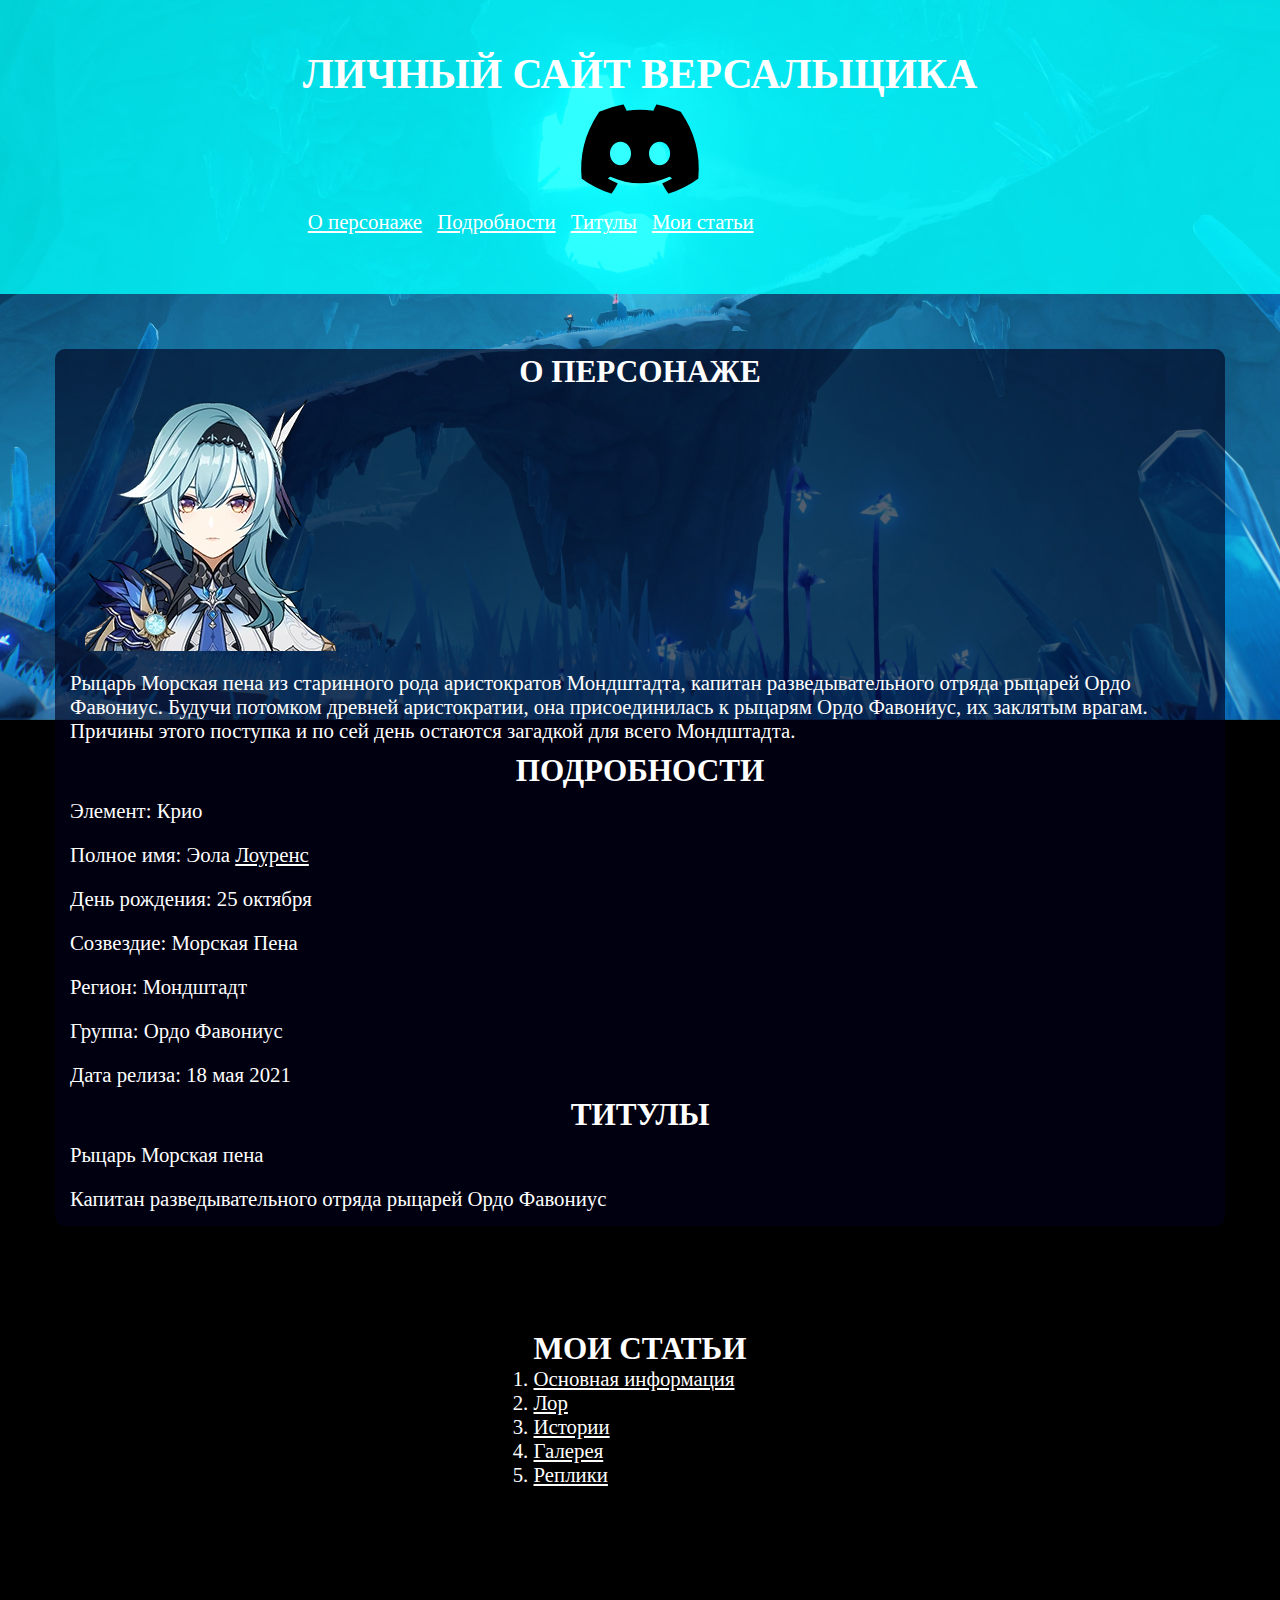
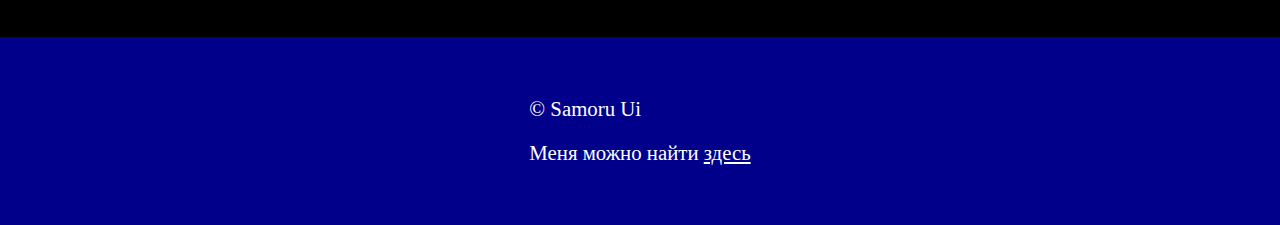
<file: index.html>
<!DOCTYPE html>
<html lang="ru">

<head>
    <meta charset="UTF-8">
    <meta http-equiv="X-UA-Compatible" content="IE=edge">
    <meta name="viewport" content="width=device-width, initial-scale=1.0">

    <title>Eula Lawrence</title>

    <link rel="preconnect" href="https://fonts.googleapis.com">
    <link rel="preconnect" href="https://fonts.gstatic.com" crossorigin>
    <link href="https://fonts.googleapis.com/css2?family=Rubik+Wet+Paint&display=swap" rel="stylesheet">

    <link href="css/style.css" rel="stylesheet">
</head>

<body>

    <header>

        <div class="Contain">
            <h1>Личный сайт версальщика</h1>
            <img class="logo" src="img/discord.svg" alt="logo">
            <ul class="main-nav">
                <li class="nav-item"><a href="#about">О персонаже</a></li>
                <li class="nav-item"><a href="#aboutSub">Подробности</a></li>
                <li class="nav-item"><a href="#Tituls">Титулы</a></li>
                <li class="nav-item"><a href="#article">Мои статьи</a></li>
            </ul>
        </div>

    </header>

    <main>

        <section class="about" >
            <div class="Contain">
                <div class="ContainBorder">
                    <h2 id="about">О персонаже</h2>
                    <a download href="img/I.jpg"><img class="Avatar" src="img/Eula_Icon.webp" alt="MyFace"></a>
                    <p>Рыцарь Морская пена из старинного рода аристократов Мондштадта, капитан разведывательного отряда рыцарей Ордо Фавониус. Будучи потомком древней аристократии, она присоединилась к рыцарям Ордо Фавониус, их заклятым врагам. Причины этого поступка и по сей день остаются загадкой для всего Мондштадта.</p>
                    <h2 id="aboutSub">Подробности</h2>
                    <p>Элемент: Крио</p>
                    <p>Полное имя: Эола <u>Лоуренс</u></p>
                    <p>День рождения: <time datetime="0000-10-25">25 октября</time></p>
                    <p>Созвездие: Морская Пена</p>
                    <p>Регион: Мондштадт</p>
                    <p>Группа: Ордо Фавониус</p>
                    <p>Дата релиза: <time datetime="2021-05-18">18 мая 2021</time></p>
                    <h2 id="Tituls">Титулы</h2>
                    <p>Рыцарь Морская пена</p>
                    <p>Капитан разведывательного отряда рыцарей Ордо Фавониус</p>
                </div>

            </div>
        </section>

        <section class="article" id="article">
            <div class="Contain">
                <h2>Мои статьи</h2>
                <ol>
                    <li class=""><a href="BattleInfo.html">Основная информация</a></li>
                    <li class=""><a href="LorePage.html">Лор</a></li>
                    <li class=""><a href="HistoryPage.html">Истории</a></li>
                    <li class=""><a href="GaleryPage.html">Галерея</a></li>
                    <li class=""><a href="ReplicPage.html">Реплики</a></li>
            </div>
        </section>

    </main>


    <footer>

        <div class="Contain">
            <p>&copy; Samoru Ui</p>
            <p>Меня можно найти <a target="_blank" href="https://vk.com/uisdmono">здесь</a></p>
        </div>

    </footer>

</body>

</html>
</file>
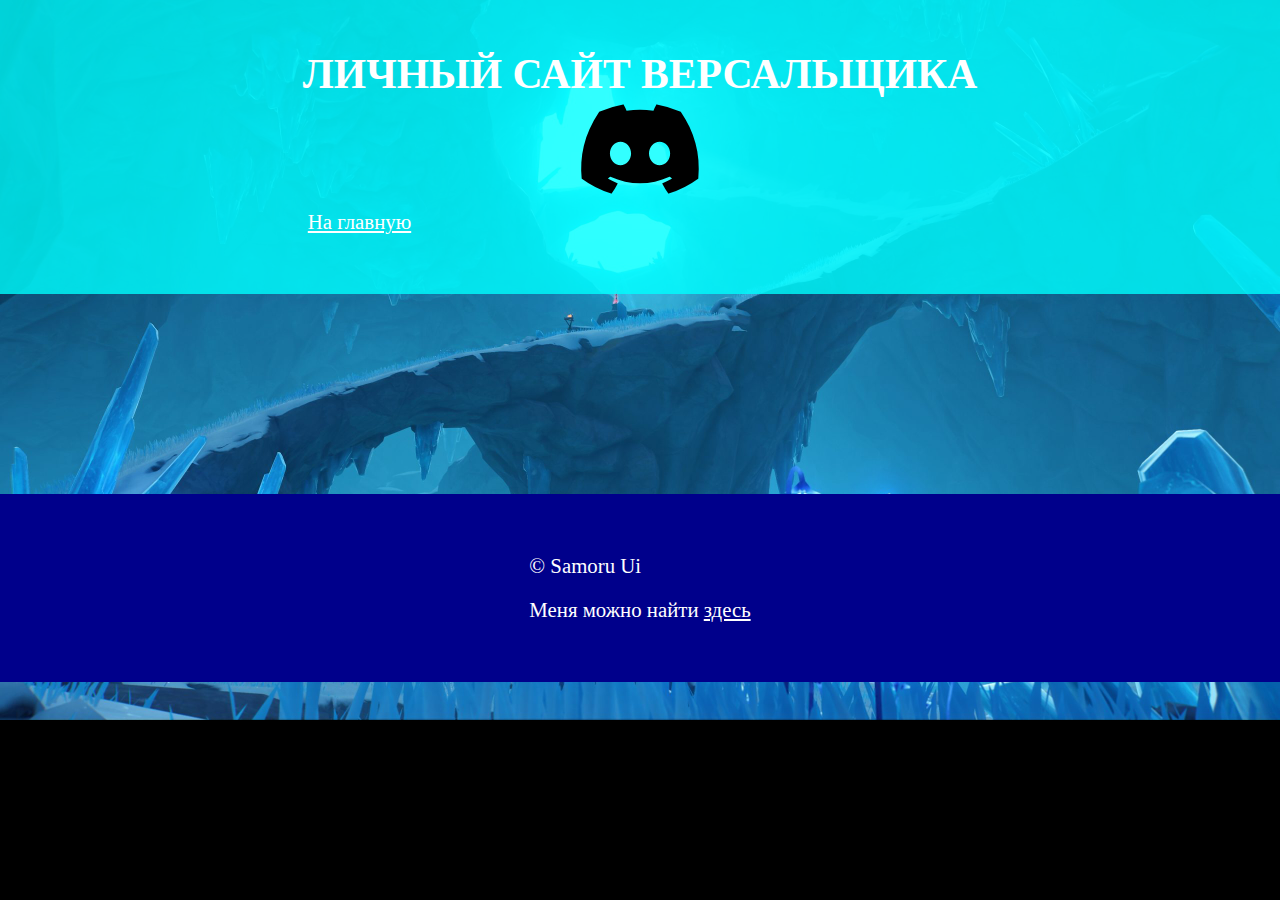
<file: BattleInfo.html>
<!DOCTYPE html>
<html lang="ru">

<head>
    <meta charset="UTF-8">
    <meta http-equiv="X-UA-Compatible" content="IE=edge">
    <meta name="viewport" content="width=device-width, initial-scale=1.0">

    <title>Eula Lawrence: Боевая информация</title>

    <link rel="preconnect" href="https://fonts.googleapis.com">
    <link rel="preconnect" href="https://fonts.gstatic.com" crossorigin>
    <link href="https://fonts.googleapis.com/css2?family=Rubik+Wet+Paint&display=swap" rel="stylesheet">

    <link href="css/style.css" rel="stylesheet">
</head>

<body>

    <header>

        <div class="Contain">
            <h1>Личный сайт версальщика</h1>
            <img class="logo" src="img/discord.svg" alt="logo">
            <ul class="main-nav">
                <li class="nav-item"><a href="index.html">На главную</a></li>
            </ul>
        </div>

    </header>

    <main>

        <div class="Contain">

        </div>

    </main>


    <footer>

        <div class="Contain">
            <p>&copy; Samoru Ui</p>
            <p>Меня можно найти <a target="_blank" href="https://genshin-impact.fandom.com/wiki/Eula">здесь</a></p>
        </div>

    </footer>

</body>

</html>
</file>
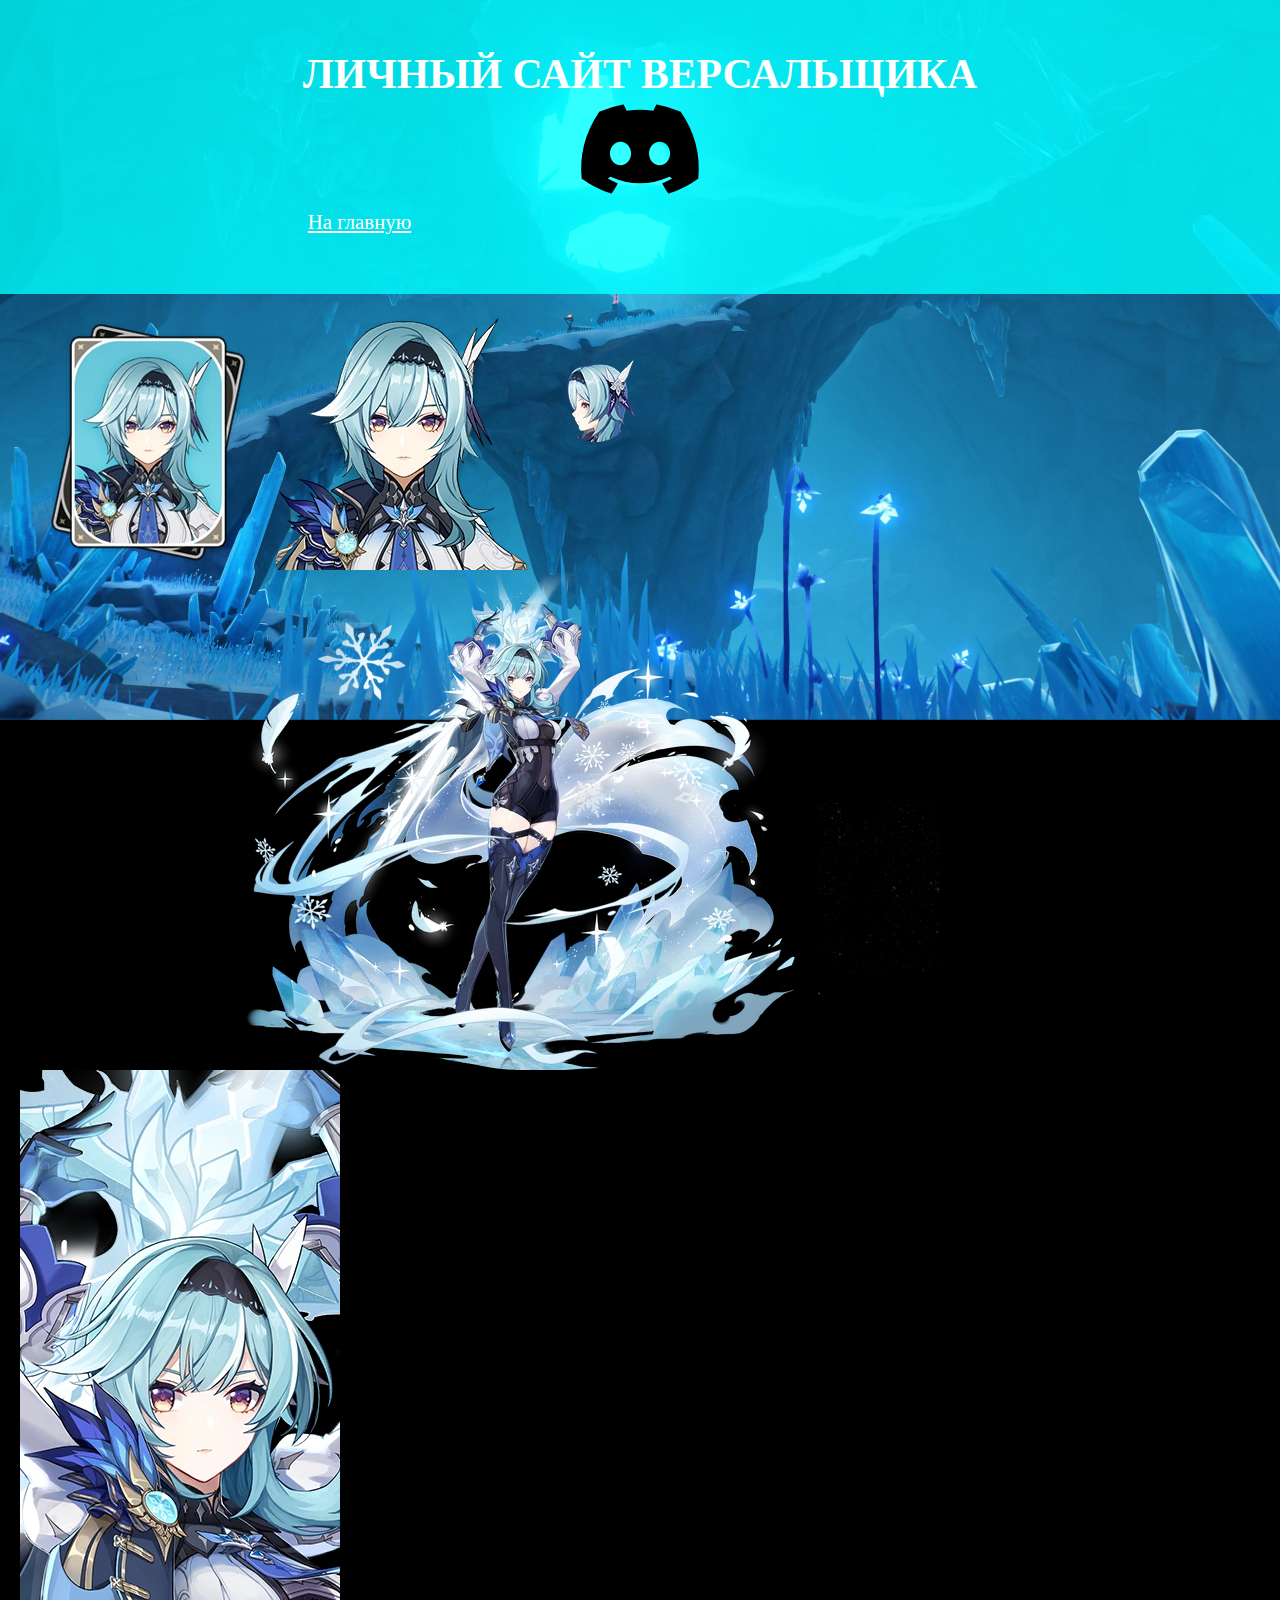
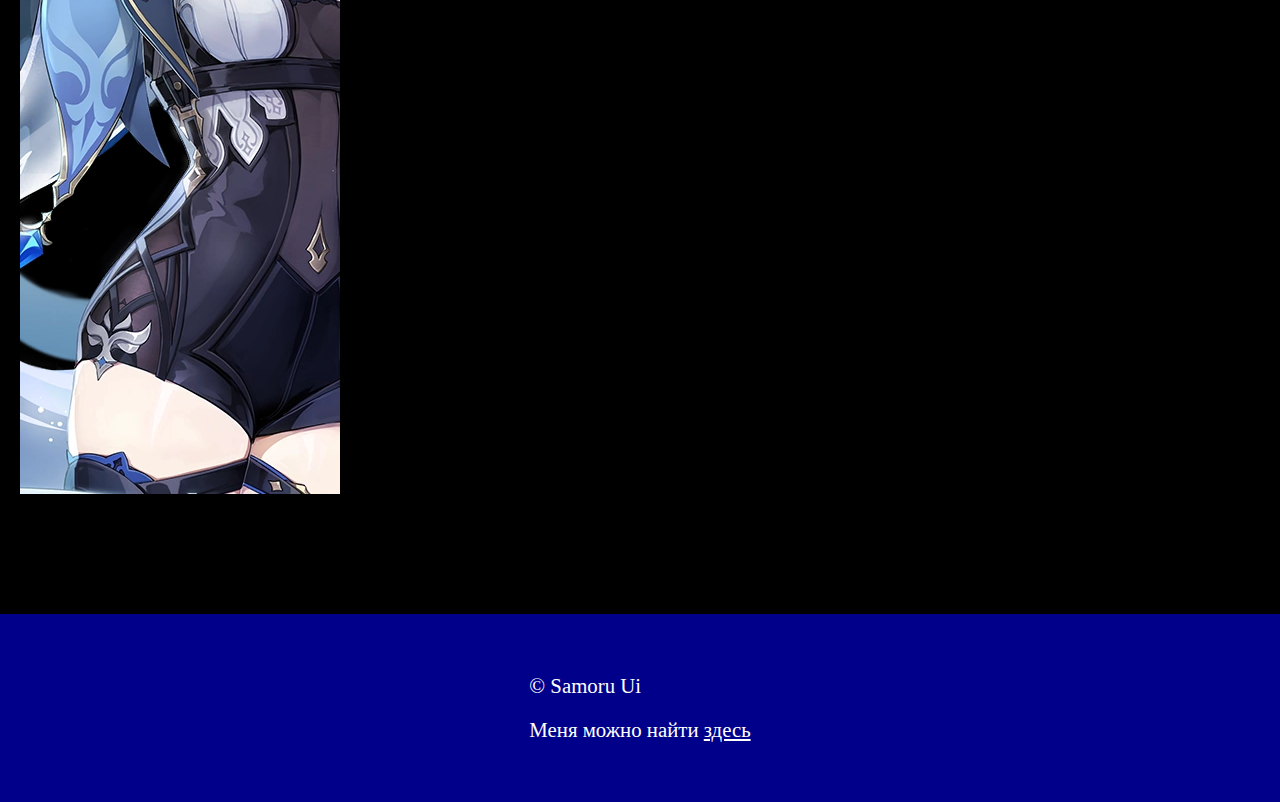
<file: GaleryPage.html>
<!DOCTYPE html>
<html lang="ru">

<head>
    <meta charset="UTF-8">
    <meta http-equiv="X-UA-Compatible" content="IE=edge">
    <meta name="viewport" content="width=device-width, initial-scale=1.0">

    <title>Eula Lawrence: Галерея</title>

    <link rel="preconnect" href="https://fonts.googleapis.com">
    <link rel="preconnect" href="https://fonts.gstatic.com" crossorigin>
    <link href="https://fonts.googleapis.com/css2?family=Rubik+Wet+Paint&display=swap" rel="stylesheet">

    <link href="css/style.css" rel="stylesheet">
</head>

<body>

    <header>

        <div class="Contain">
            <h1>Личный сайт версальщика</h1>
            <img class="logo" src="img/discord.svg" alt="logo">
            <ul class="main-nav">
                <li class="nav-item"><a href="index.html">На главную</a></li>
            </ul>
        </div>

    </header>

    <main>

        <div class="flexContain" >

            <div class="flexElement">
                <img src="img/Galery/EulaGalery1.png" alt="">
            </div>
            
            <div class="flexElement">
                <img src="img/Galery/EulaGalery2.png" alt="">
            </div>

            <div class="flexElement">
                <img src="img/Galery/EulaGalery3.png" alt="">
            </div>

            <div class="flexElement">
                <img src="img/Galery/EulaGalery4.png" alt="">
            </div>

            <div class="flexElement">
                <img src="img/Galery/EulaGalery5.png" alt="">
            </div>

        </div>

    </main>


    <footer>

        <div class="Contain">
            <p>&copy; Samoru Ui</p>
            <p>Меня можно найти <a target="_blank" href="https://genshin-impact.fandom.com/wiki/Eula">здесь</a></p>
        </div>

    </footer>

</body>

</html>
</file>
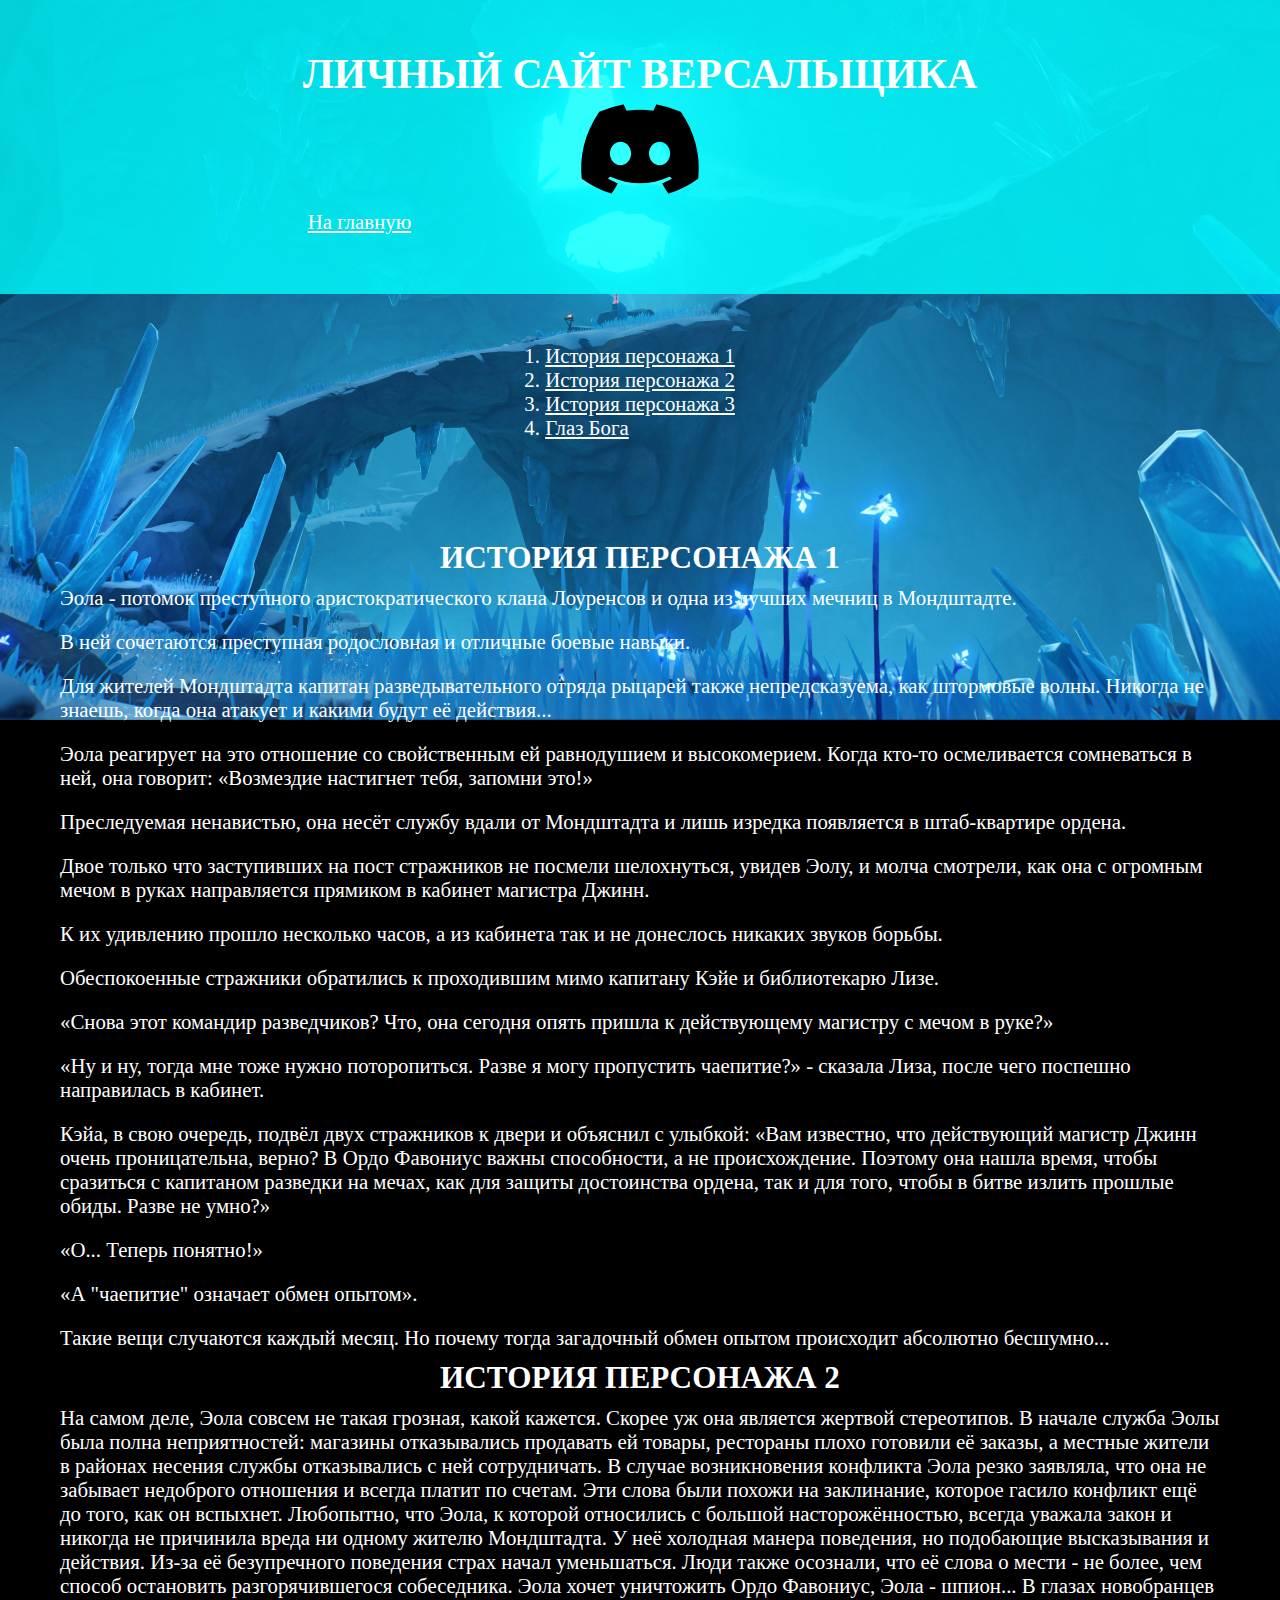
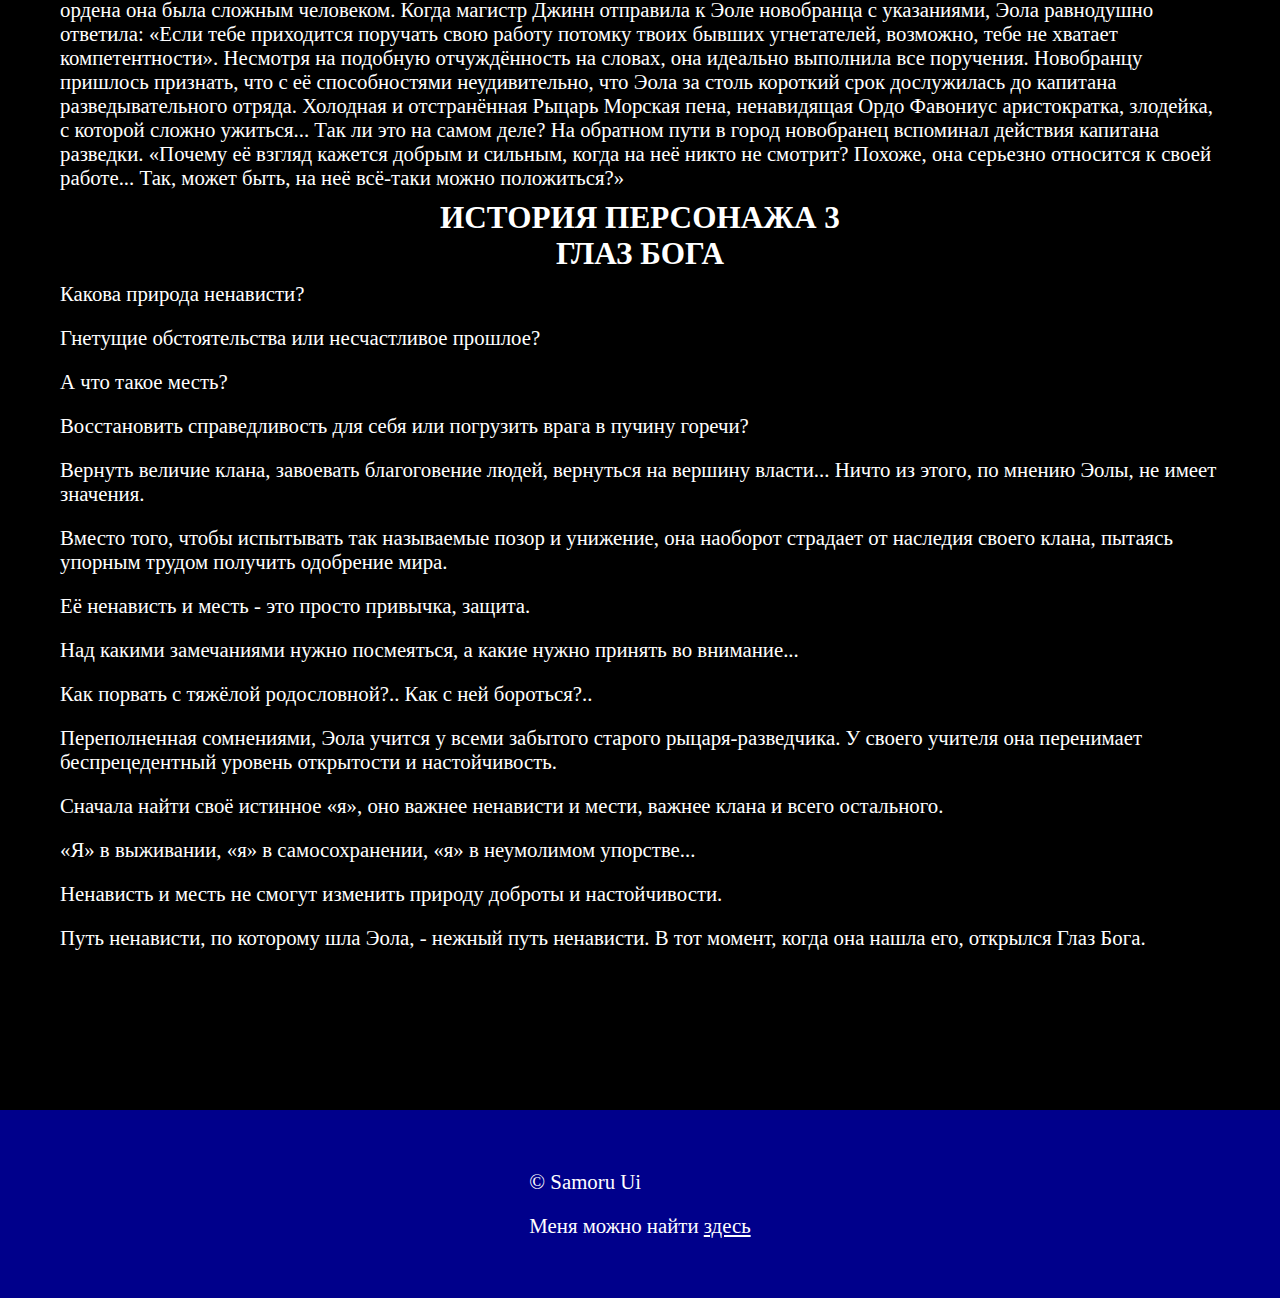
<file: HistoryPage.html>
<!DOCTYPE html>
<html lang="ru">

<head>
    <meta charset="UTF-8">
    <meta http-equiv="X-UA-Compatible" content="IE=edge">
    <meta name="viewport" content="width=device-width, initial-scale=1.0">

    <title>Eula Lawrence: Истории</title>

    <link rel="preconnect" href="https://fonts.googleapis.com">
    <link rel="preconnect" href="https://fonts.gstatic.com" crossorigin>
    <link href="https://fonts.googleapis.com/css2?family=Rubik+Wet+Paint&display=swap" rel="stylesheet">

    <link href="css/style.css" rel="stylesheet">
</head>

<body>

    <header>

        <div class="Contain">
            <h1>Личный сайт версальщика</h1>
            <img class="logo" src="img/discord.svg" alt="logo">
            <ul class="main-nav">
                <li class="nav-item"><a href="index.html">На главную</a></li>
            </ul>
        </div>

    </header>

    <main>

        <div class="Contain">
            <ol>
                <li ><a href="#history1">История персонажа 1</a></li>
                <li ><a href="#history2">История персонажа 2</a></li>
                <li ><a href="#history3">История персонажа 3</a></li>
                <li ><a href="#EyeOfGod">Глаз Бога</a></li>
            </ol>
        </div>

        <Div class="Contain">

            <Section>
                <h2 id="history1">История персонажа 1</h2>

                <p>Эола - потомок преступного аристократического клана Лоуренсов и одна из лучших мечниц в Мондштадте.</p>
                <p>В ней сочетаются преступная родословная и отличные боевые навыки.</p>
                <p>Для жителей Мондштадта капитан разведывательного отряда рыцарей также непредсказуема, как штормовые волны. Никогда не знаешь, когда она атакует и какими будут её действия...</p>
                <p>Эола реагирует на это отношение со свойственным ей равнодушием и высокомерием. Когда кто-то осмеливается сомневаться в ней, она говорит: «Возмездие настигнет тебя, запомни это!»</p>
                <p>Преследуемая ненавистью, она несёт службу вдали от Мондштадта и лишь изредка появляется в штаб-квартире ордена.</p>
                <p>Двое только что заступивших на пост стражников не посмели шелохнуться, увидев Эолу, и молча смотрели, как она с огромным мечом в руках направляется прямиком в кабинет магистра Джинн.</p>
                <p>К их удивлению прошло несколько часов, а из кабинета так и не донеслось никаких звуков борьбы.</p>
                <p>Обеспокоенные стражники обратились к проходившим мимо капитану Кэйе и библиотекарю Лизе.</p>
                <p>«Снова этот командир разведчиков? Что, она сегодня опять пришла к действующему магистру с мечом в руке?»</p>
                <p>«Ну и ну, тогда мне тоже нужно поторопиться. Разве я могу пропустить чаепитие?» - сказала Лиза, после чего поспешно направилась в кабинет.</p>
                <p>Кэйа, в свою очередь, подвёл двух стражников к двери и объяснил с улыбкой: «Вам известно, что действующий магистр Джинн очень проницательна, верно? В Ордо Фавониус важны способности, а не происхождение. Поэтому она нашла время, чтобы сразиться с капитаном разведки на мечах, как для защиты достоинства ордена, так и для того, чтобы в битве излить прошлые обиды. Разве не умно?»</p>
                <p>«О... Теперь понятно!»</p>
                <p>«А "чаепитие" означает обмен опытом».</p>
                <p>Такие вещи случаются каждый месяц. Но почему тогда загадочный обмен опытом происходит абсолютно бесшумно...</p>
            </Section>

            <Section>
                <h2 id="history2">История персонажа 2</h2>
                <p>На самом деле, Эола совсем не такая грозная, какой кажется. Скорее уж она является жертвой стереотипов. В начале служба Эолы была полна неприятностей: магазины отказывались продавать ей товары, рестораны плохо готовили её заказы, а местные жители в районах несения службы отказывались с ней сотрудничать. В случае возникновения конфликта Эола резко заявляла, что она не забывает недоброго отношения и всегда платит по счетам. Эти слова были похожи на заклинание, которое гасило конфликт ещё до того, как он вспыхнет. Любопытно, что Эола, к которой относились с большой насторожённостью, всегда уважала закон и никогда не причинила вреда ни одному жителю Мондштадта. У неё холодная манера поведения, но подобающие высказывания и действия. Из-за её безупречного поведения страх начал уменьшаться. Люди также осознали, что её слова о мести - не более, чем способ остановить разгорячившегося собеседника. Эола хочет уничтожить Ордо Фавониус, Эола - шпион... В глазах новобранцев ордена она была сложным человеком. Когда магистр Джинн отправила к Эоле новобранца с указаниями, Эола равнодушно ответила: «Если тебе приходится поручать свою работу потомку твоих бывших угнетателей, возможно, тебе не хватает компетентности». Несмотря на подобную отчуждённость на словах, она идеально выполнила все поручения. Новобранцу пришлось признать, что с её способностями неудивительно, что Эола за столь короткий срок дослужилась до капитана разведывательного отряда. Холодная и отстранённая Рыцарь Морская пена, ненавидящая Ордо Фавониус аристократка, злодейка, с которой сложно ужиться... Так ли это на самом деле? На обратном пути в город новобранец вспоминал действия капитана разведки. «Почему её взгляд кажется добрым и сильным, когда на неё никто не смотрит? Похоже, она серьезно относится к своей работе... Так, может быть, на неё всё-таки можно положиться?»</p>
            </Section>

            <Section >
                <h2 id="history3">История персонажа 3</h2>
            </Section>

            <Section >
                <h2 id="EyeOfGod">Глаз Бога</h2>
                <p>Какова природа ненависти?</p>
                <p>Гнетущие обстоятельства или несчастливое прошлое?</p>
                <p>А что такое месть?</p>
                <p>Восстановить справедливость для себя или погрузить врага в пучину горечи?</p>
                <p>Вернуть величие клана, завоевать благоговение людей, вернуться на вершину власти... Ничто из этого, по мнению Эолы, не имеет значения.</p>
                <p>Вместо того, чтобы испытывать так называемые позор и унижение, она наоборот страдает от наследия своего клана, пытаясь упорным трудом получить одобрение мира.</p>
                <p>Её ненависть и месть - это просто привычка, защита.</p>
                <p>Над какими замечаниями нужно посмеяться, а какие нужно принять во внимание...</p>
                <p>Как порвать с тяжёлой родословной?.. Как с ней бороться?..</p>
                <p>Переполненная сомнениями, Эола учится у всеми забытого старого рыцаря-разведчика. У своего учителя она перенимает беспрецедентный уровень открытости и настойчивость.</p>
                <p>Сначала найти своё истинное «я», оно важнее ненависти и мести, важнее клана и всего остального.</p>
                <p>«Я» в выживании, «я» в самосохранении, «я» в неумолимом упорстве...</p>
                <p>Ненависть и месть не смогут изменить природу доброты и настойчивости.</p>
                <p>Путь ненависти, по которому шла Эола, - нежный путь ненависти. В тот момент, когда она нашла его, открылся Глаз Бога.</p>
            </Section>

        </Div>


    </main>


    <footer>

        <div class="Contain">
            <p>&copy; Samoru Ui</p>
            <p>Меня можно найти <a target="_blank" href="https://genshin-impact.fandom.com/wiki/Eula">здесь</a></p>
        </div>

    </footer>

</body>

</html>
</file>
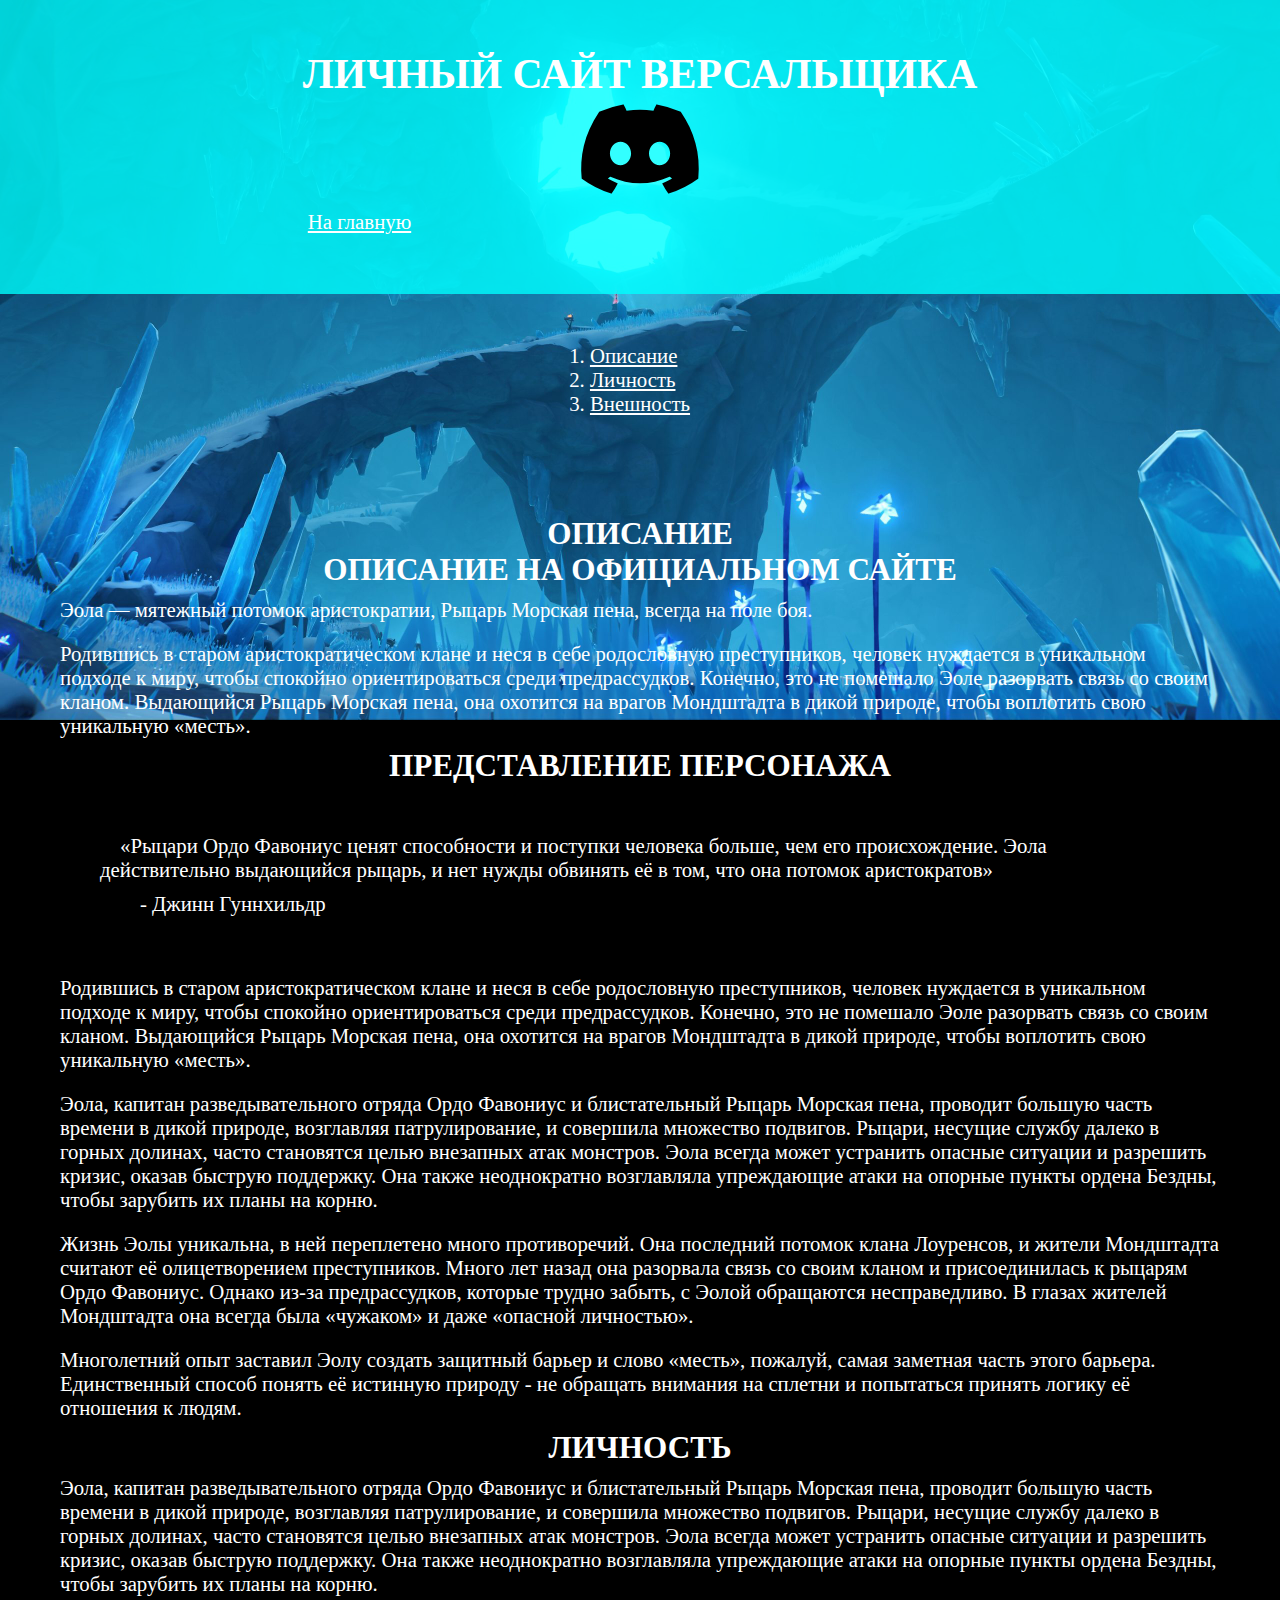
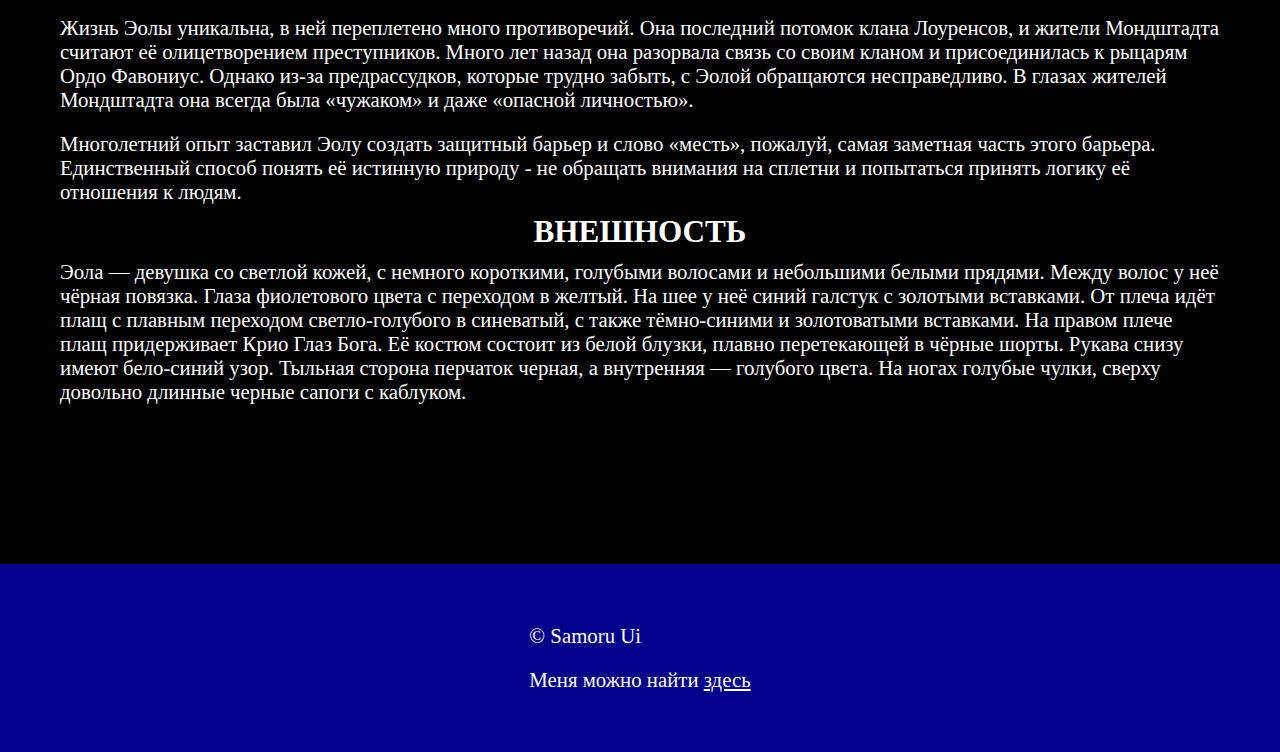
<file: LorePage.html>
<!DOCTYPE html>
<html lang="ru">

<head>
    <meta charset="UTF-8">
    <meta http-equiv="X-UA-Compatible" content="IE=edge">
    <meta name="viewport" content="width=device-width, initial-scale=1.0">

    <title>Eula Lawrence: Лор</title>

    <link rel="preconnect" href="https://fonts.googleapis.com">
    <link rel="preconnect" href="https://fonts.gstatic.com" crossorigin>
    <link href="https://fonts.googleapis.com/css2?family=Rubik+Wet+Paint&display=swap" rel="stylesheet">

    <link href="css/style.css" rel="stylesheet">
</head>

<body>

    <header>

        <div class="Contain">
            <h1>Личный сайт версальщика</h1>
            <img class="logo" src="img/discord.svg" alt="logo">
            <ul class="main-nav">
                <li class="nav-item"><a href="index.html">На главную</a></li>
            </ul>
        </div>

    </header>

    <main>

        <div class="Contain">
            <ol>
                <li ><a href="#about">Описание</a></li>
                <li ><a href="#aboutSub">Личность</a></li>
                <li ><a href="#Appearance">Внешность</a></li>
            </ol>
        </div>

        <Div class="Contain">

            <Section>
                <h2 id="about">Описание</h2>

                <h2 >Описание на официальном сайте</h2>
                <p>Эола — мятежный потомок аристократии, Рыцарь Морская пена, всегда на поле боя.</p>
                <p>Родившись в старом аристократическом клане и неся в себе родословную преступников, человек нуждается в уникальном подходе к миру, чтобы спокойно ориентироваться среди предрассудков. Конечно, это не помешало Эоле разорвать связь со своим кланом. Выдающийся Рыцарь Морская пена, она охотится на врагов Мондштадта в дикой природе, чтобы воплотить свою уникальную «месть».</p>

                <h2 >Представление персонажа</h2>
                <figure class="Contain">
                    <q>Рыцари Ордо Фавониус ценят способности и поступки человека больше, чем его происхождение. Эола действительно выдающийся рыцарь, и нет нужды обвинять её в том, что она потомок аристократов</q>
                    <figcaption> - Джинн Гуннхильдр</figcaption>
                </figure>

                <p>Родившись в старом аристократическом клане и неся в себе родословную преступников, человек нуждается в уникальном подходе к миру, чтобы спокойно ориентироваться среди предрассудков. Конечно, это не помешало Эоле разорвать связь со своим кланом. Выдающийся Рыцарь Морская пена, она охотится на врагов Мондштадта в дикой природе, чтобы воплотить свою уникальную «месть».</p>
                <p>Эола, капитан разведывательного отряда Ордо Фавониус и блистательный Рыцарь Морская пена, проводит большую часть времени в дикой природе, возглавляя патрулирование, и совершила множество подвигов. Рыцари, несущие службу далеко в горных долинах, часто становятся целью внезапных атак монстров. Эола всегда может устранить опасные ситуации и разрешить кризис, оказав быструю поддержку. Она также неоднократно возглавляла упреждающие атаки на опорные пункты ордена Бездны, чтобы зарубить их планы на корню.</p>
                <p>Жизнь Эолы уникальна, в ней переплетено много противоречий. Она последний потомок клана Лоуренсов, и жители Мондштадта считают её олицетворением преступников. Много лет назад она разорвала связь со своим кланом и присоединилась к рыцарям Ордо Фавониус. Однако из-за предрассудков, которые трудно забыть, с Эолой обращаются несправедливо. В глазах жителей Мондштадта она всегда была «чужаком» и даже «опасной личностью».</p>
                <p>Многолетний опыт заставил Эолу создать защитный барьер и слово «месть», пожалуй, самая заметная часть этого барьера. Единственный способ понять её истинную природу - не обращать внимания на сплетни и попытаться принять логику её отношения к людям.</p>

            </Section>

            <Section class="aboutSub">
                <h2 id="aboutSub">Личность</h2>

                <p>Эола, капитан разведывательного отряда Ордо Фавониус и блистательный Рыцарь Морская пена, проводит большую часть времени в дикой природе, возглавляя патрулирование, и совершила множество подвигов. Рыцари, несущие службу далеко в горных долинах, часто становятся целью внезапных атак монстров. Эола всегда может устранить опасные ситуации и разрешить кризис, оказав быструю поддержку. Она также неоднократно возглавляла упреждающие атаки на опорные пункты ордена Бездны, чтобы зарубить их планы на корню.</p>
                <p>Жизнь Эолы уникальна, в ней переплетено много противоречий. Она последний потомок клана Лоуренсов, и жители Мондштадта считают её олицетворением преступников. Много лет назад она разорвала связь со своим кланом и присоединилась к рыцарям Ордо Фавониус. Однако из-за предрассудков, которые трудно забыть, с Эолой обращаются несправедливо. В глазах жителей Мондштадта она всегда была «чужаком» и даже «опасной личностью».</p>
                <p>Многолетний опыт заставил Эолу создать защитный барьер и слово «месть», пожалуй, самая заметная часть этого барьера. Единственный способ понять её истинную природу - не обращать внимания на сплетни и попытаться принять логику её отношения к людям.</p>

            </Section>

            <Section class="Appearance">
                <h2 id="Appearance">Внешность</h2>

                <p>Эола — девушка со светлой кожей, с немного короткими, голубыми волосами и небольшими белыми прядями. Между волос у неё чёрная повязка. Глаза фиолетового цвета с переходом в желтый. На шее у неё синий галстук с золотыми вставками. От плеча идёт плащ с плавным переходом светло-голубого в синеватый, с также тёмно-синими и золотоватыми вставками. На правом плече плащ придерживает Крио Глаз Бога. Её костюм состоит из белой блузки, плавно перетекающей в чёрные шорты. Рукава снизу имеют бело-синий узор. Тыльная сторона перчаток черная, а внутренняя — голубого цвета. На ногах голубые чулки, сверху довольно длинные черные сапоги с каблуком.</p>

            </Section>

        </Div>

    </main>


    <footer>

        <div class="Contain">
            <p>&copy; Samoru Ui</p>
            <p>Меня можно найти <a target="_blank" href="https://genshin-impact.fandom.com/wiki/Eula">здесь</a></p>
        </div>

    </footer>

</body>

</html>
</file>
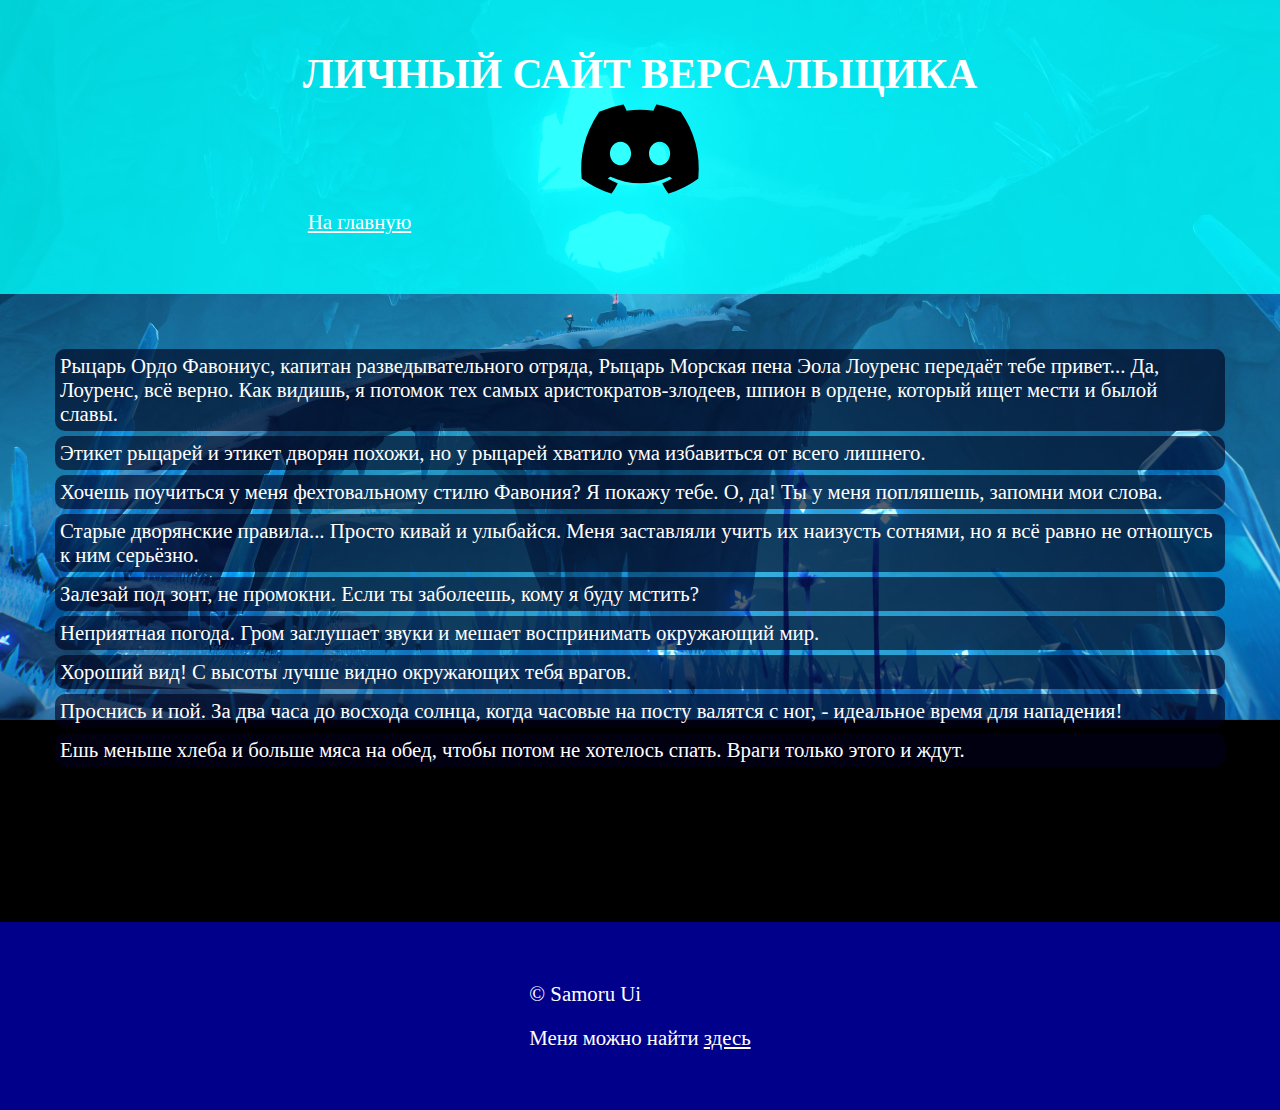
<file: ReplicPage.html>
<!DOCTYPE html>
<html lang="ru">

<head>
    <meta charset="UTF-8">
    <meta http-equiv="X-UA-Compatible" content="IE=edge">
    <meta name="viewport" content="width=device-width, initial-scale=1.0">

    <title>Eula Lawrence: Реплики</title>

    <link rel="preconnect" href="https://fonts.googleapis.com">
    <link rel="preconnect" href="https://fonts.gstatic.com" crossorigin>
    <link href="https://fonts.googleapis.com/css2?family=Rubik+Wet+Paint&display=swap" rel="stylesheet">

    <link href="css/style.css" rel="stylesheet">
</head>

<body>

    <header>

        <div class="Contain">
            <h1>Личный сайт версальщика</h1>
            <img class="logo" src="img/discord.svg" alt="logo">
            <ul class="main-nav">
                <li class="nav-item"><a href="index.html">На главную</a></li>
            </ul>
        </div>

    </header>

    <main>

        <div class="Contain">
            <blockquote class="ContainBorder">Рыцарь Ордо Фавониус, капитан разведывательного отряда, Рыцарь Морская пена
            Эола Лоуренс передаёт тебе привет... Да, Лоуренс, всё верно. Как видишь, я потомок тех самых
            аристократов-злодеев, шпион в ордене, который ищет мести и былой славы.</blockquote>
            <blockquote class="ContainBorder">Этикет рыцарей и этикет дворян похожи, но у рыцарей хватило ума избавиться
                от всего лишнего.</blockquote>
            <blockquote class="ContainBorder">Хочешь поучиться у меня фехтовальному стилю Фавония? Я покажу тебе. О, да!
                Ты у меня попляшешь, запомни мои слова.</blockquote>
            <blockquote class="ContainBorder">Старые дворянские правила... Просто кивай и улыбайся. Меня заставляли
                учить их наизусть сотнями, но я всё равно не отношусь к ним серьёзно.</blockquote>
            <blockquote class="ContainBorder">Залезай под зонт, не промокни. Если ты заболеешь, кому я буду мстить?
            </blockquote>
            <blockquote class="ContainBorder">Неприятная погода. Гром заглушает звуки и мешает воспринимать окружающий
                мир.</blockquote>
            <blockquote class="ContainBorder">Хороший вид! С высоты лучше видно окружающих тебя врагов.</blockquote>
            <blockquote class="ContainBorder">Проснись и пой. За два часа до восхода солнца, когда часовые на посту
                валятся с ног, - идеальное время для нападения!</blockquote>
            <blockquote class="ContainBorder">Ешь меньше хлеба и больше мяса на обед, чтобы потом не хотелось спать.
                Враги только этого и ждут.</blockquote>


        </div>

    </main>


    <footer>

        <div class="Contain">
            <p>&copy; Samoru Ui</p>
            <p>Меня можно найти <a target="_blank" href="https://genshin-impact.fandom.com/wiki/Eula">здесь</a></p>
        </div>

    </footer>

</body>

</html>
</file>
<file: css/style.css>
*{
    margin: 0;
    padding: 0;
}

body {
    font-family: 'Bitter', serif;
    font-size: 1.3em;
    background-image: url(/img/backgroundBody.jpg);
    background-position: top;
    background-size: 100%;
    background-repeat: no-repeat;
    background-color: black;
    color: white;
    display: flex;
    flex-direction: column;
    justify-content: flex-start;
}

header{
    background-color: rgba(0, 255, 255, 0.8);
}

footer{
    background-color: darkblue;
	width: 100%;
    flex-shrink: 0;
    align-items: end;
    margin-top: auto;
}

main {
    color: white;
    padding-bottom: 100px;
    
}

.Contain {
    width: fit-content;
    margin:0 auto;
    padding: 50px;

}

.ContainBorder {
    padding: 5px;
    margin: 5px;
    border-radius: 10px;
    background-color: rgba(0, 0, 27, 0.63);
}

h1{
    text-align: center;
    text-transform: uppercase;
}

h2 {
    text-align: center;
    text-transform: uppercase;  
    font-size: 1.5em;
}

.logo {
    width: 128px;
    display: block;
    margin: 0 auto;
}

.Avatar {
    max-width: 256px;
    width: 80%;
    padding: 5px 25px;
}

.main-nav{
    list-style: none;
    display: inline-block;
}

.nav-item {
    display: inline-block;
    padding: 10px 5px;
}

a {
    color: white;
    font-weight: 222;
}

p{
    padding: 10px 10px;
}

.CommonList{
    list-style: none;

}

.ListItemL1 {
    padding: 0px 15px;
}
.ListItemL2 {
    padding: 5px 30px;
}

blockquote{
    padding: 10px;
}

q{
    padding: 40px 20px;
    margin: 2;
}

figcaption{
    padding-left: 40px;
    padding-top: 10px;
}

.flexContain{
    display: flex;
    padding: 20px;

    flex-direction: row;

    flex-wrap: wrap;
    width: 100%;

}

.flexElement{
    text-align: center;
    border: 2px darkblue;
    display: flex;
    flex-wrap: wrap;
    align-items: flex-start;
}
</file>
